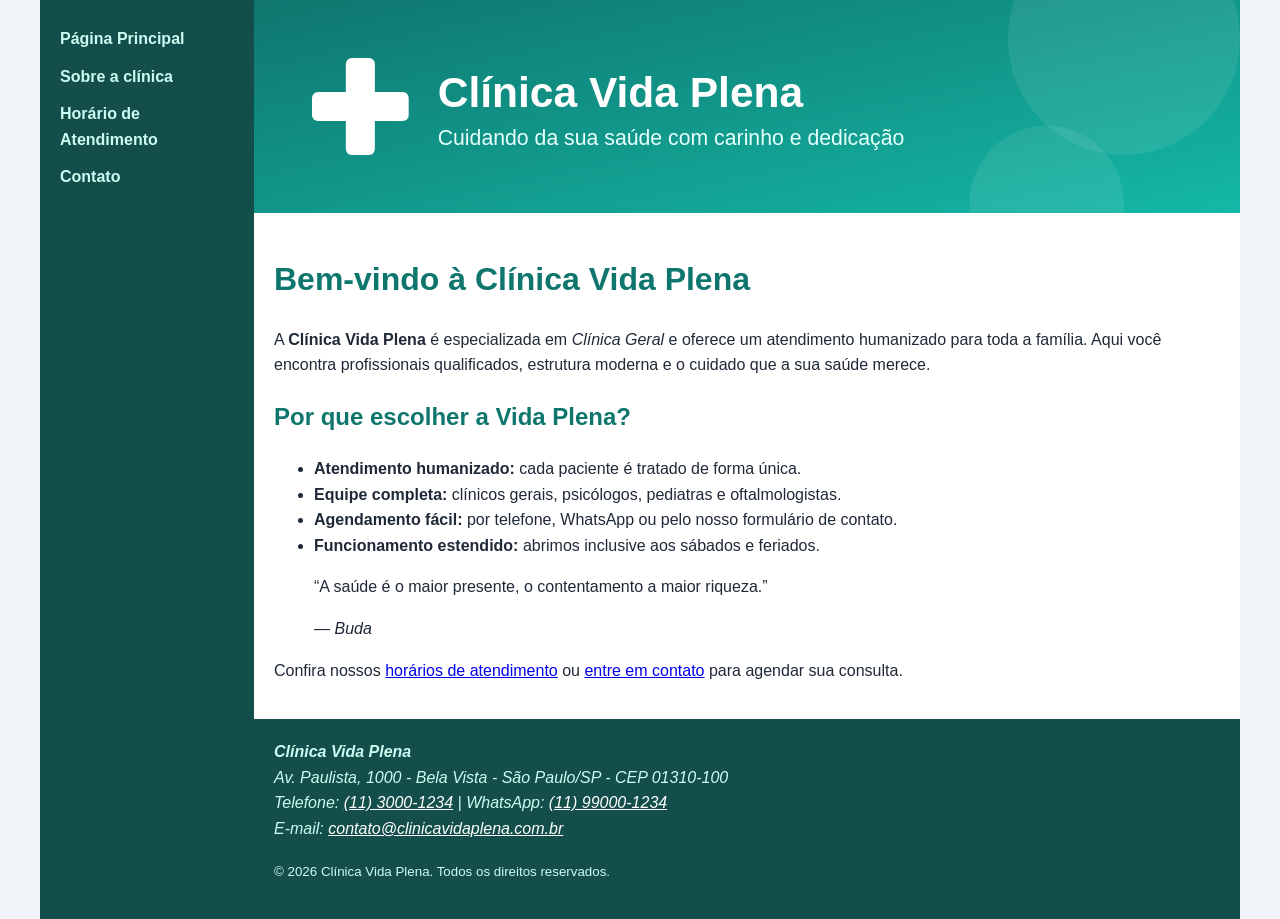
<file: index.html>
<!DOCTYPE html>
<html lang="pt-BR">
<head>
    <meta charset="UTF-8">
    <meta http-equiv="X-UA-Compatible" content="IE=edge">
    <meta name="viewport" content="width=device-width, initial-scale=1.0">
    <title>Clínica Vida Plena - Página Principal</title>
    <link rel="stylesheet" href="base.css">
</head>
<body>
    <div class="wrapper">
        <div class="menu">
            <nav>
                <ul>
                    <li><a href="index.html">Página Principal</a></li>
                    <li><a href="sobre.html">Sobre a clínica</a></li>
                    <li><a href="horario.html">Horário de Atendimento</a></li>
                    <li><a href="contato.html">Contato</a></li>
                </ul>
            </nav>
        </div>

        <div class="main">
            <div class="header">
                <img src="img/header-home.svg" alt="Banner da Clínica Vida Plena com uma cruz médica">
            </div>

            <div class="content">
                <h1>Bem-vindo à Clínica Vida Plena</h1>
                <p>
                    A <strong>Clínica Vida Plena</strong> é especializada em <em>Clínica Geral</em>
                    e oferece um atendimento humanizado para toda a família. Aqui você encontra
                    profissionais qualificados, estrutura moderna e o cuidado que a sua saúde merece.
                </p>

                <h2>Por que escolher a Vida Plena?</h2>
                <ul>
                    <li><strong>Atendimento humanizado:</strong> cada paciente é tratado de forma única.</li>
                    <li><strong>Equipe completa:</strong> clínicos gerais, psicólogos, pediatras e oftalmologistas.</li>
                    <li><strong>Agendamento fácil:</strong> por telefone, WhatsApp ou pelo nosso formulário de contato.</li>
                    <li><strong>Funcionamento estendido:</strong> abrimos inclusive aos sábados e feriados.</li>
                </ul>

                <blockquote>
                    <p><q>A saúde é o maior presente, o contentamento a maior riqueza.</q></p>
                    <footer>— <cite>Buda</cite></footer>
                </blockquote>

                <p>
                    Confira nossos <a href="horario.html">horários de atendimento</a> ou
                    <a href="contato.html">entre em contato</a> para agendar sua consulta.
                </p>
            </div>

            <div class="footer">
                <address>
                    <strong>Clínica Vida Plena</strong><br>
                    Av. Paulista, 1000 - Bela Vista - São Paulo/SP - CEP 01310-100<br>
                    Telefone: <a href="tel:+551130001234">(11) 3000-1234</a> |
                    WhatsApp: <a href="https://wa.me/5511990001234">(11) 99000-1234</a><br>
                    E-mail: <a href="mailto:contato@clinicavidaplena.com.br">contato@clinicavidaplena.com.br</a>
                </address>
                <p><small>&copy; 2026 Clínica Vida Plena. Todos os direitos reservados.</small></p>
            </div>
        </div>
    </div>
</body>
</html>
</file>
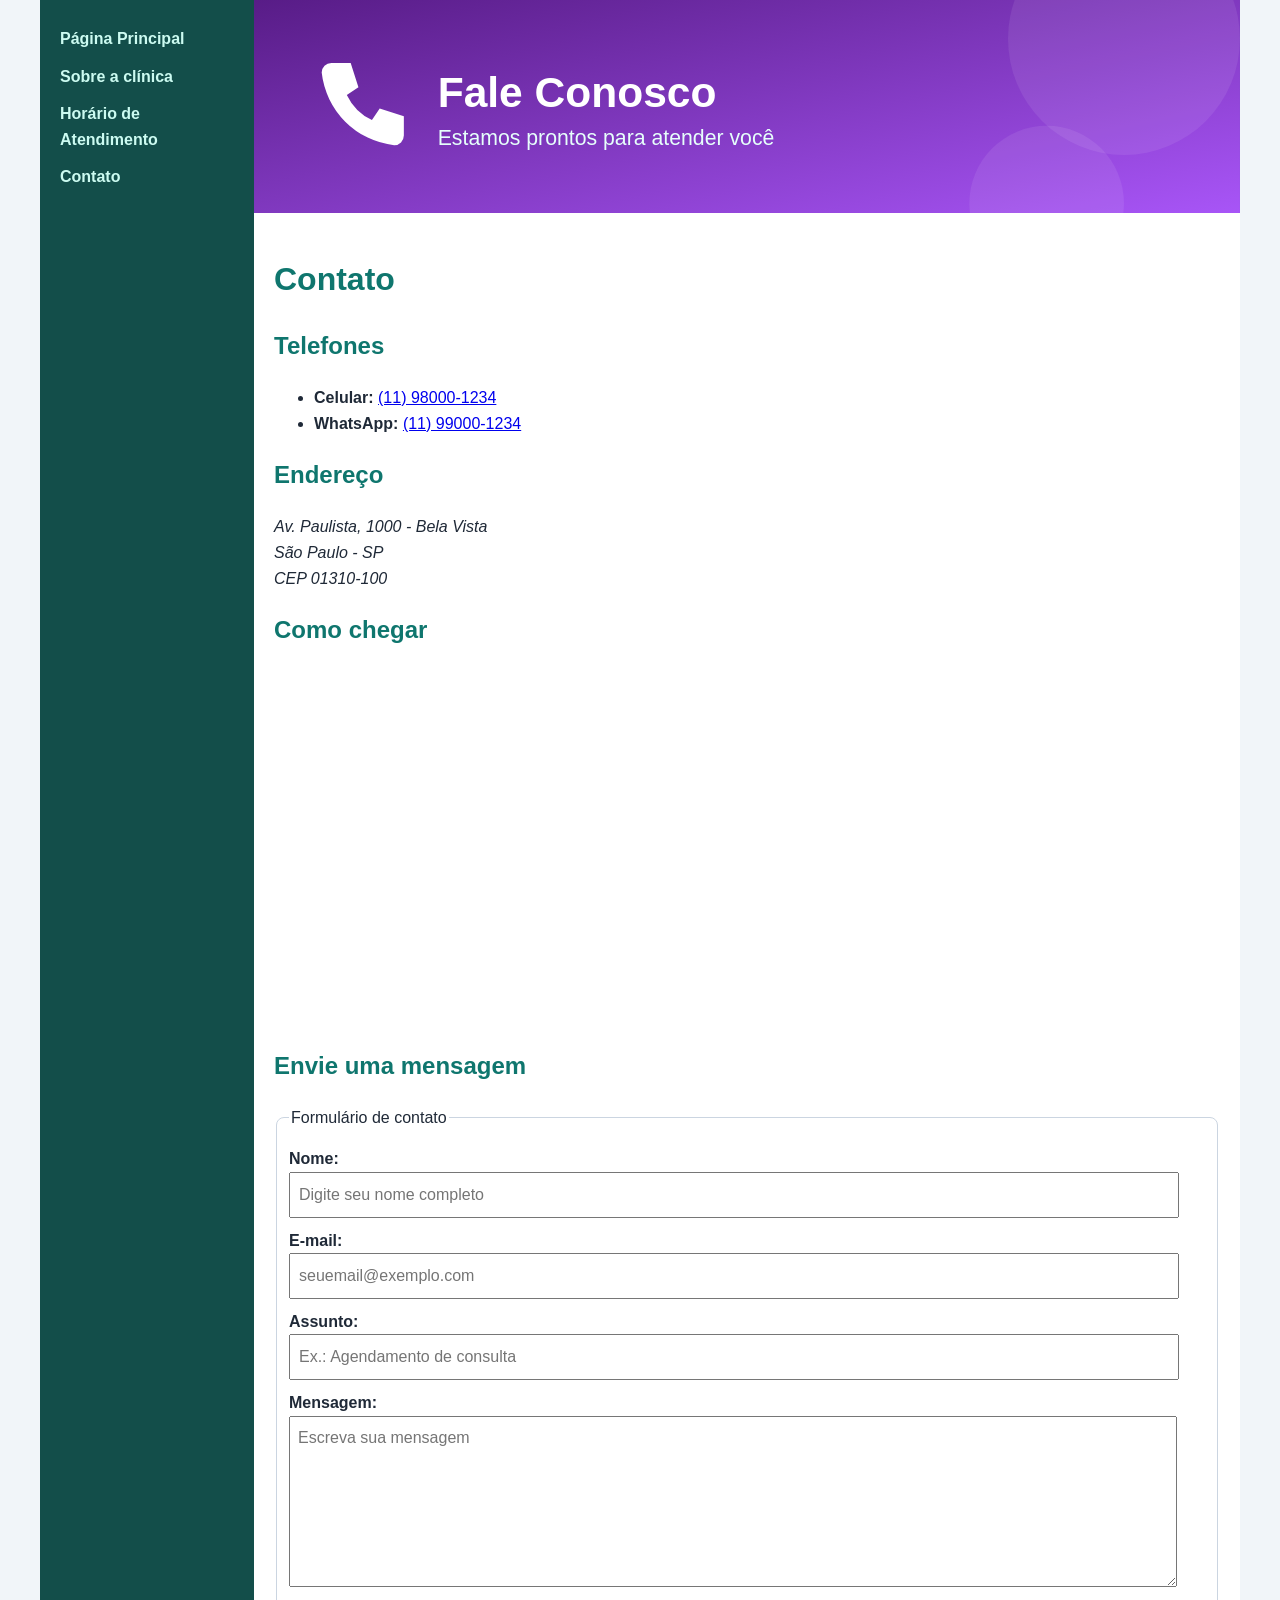
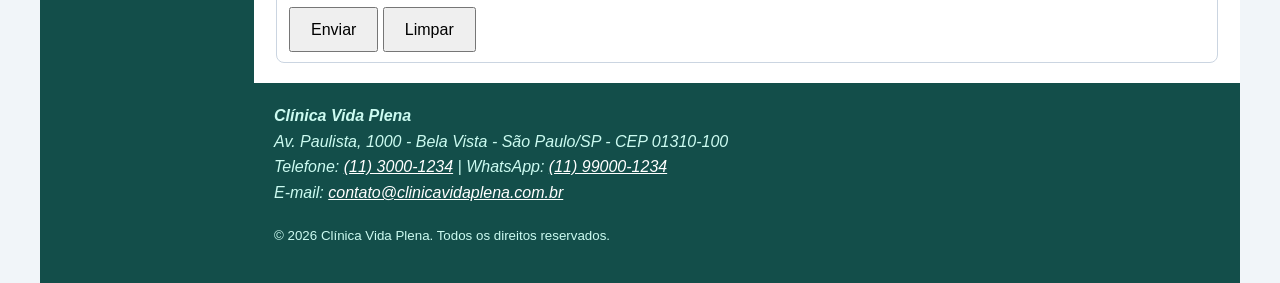
<file: contato.html>
<!DOCTYPE html>
<html lang="pt-BR">
<head>
    <meta charset="UTF-8">
    <meta http-equiv="X-UA-Compatible" content="IE=edge">
    <meta name="viewport" content="width=device-width, initial-scale=1.0">
    <title>Clínica Vida Plena - Contato</title>
    <link rel="stylesheet" href="base.css">
</head>
<body>
    <div class="wrapper">
        <div class="menu">
            <nav>
                <ul>
                    <li><a href="index.html">Página Principal</a></li>
                    <li><a href="sobre.html">Sobre a clínica</a></li>
                    <li><a href="horario.html">Horário de Atendimento</a></li>
                    <li><a href="contato.html">Contato</a></li>
                </ul>
            </nav>
        </div>

        <div class="main">
            <div class="header">
                <img src="img/header-contato.svg" alt="Banner Fale Conosco com um telefone">
            </div>

            <div class="content">
                <h1>Contato</h1>

                <h2>Telefones</h2>
                <ul>
                    <li><strong>Celular:</strong> <a href="tel:+5511980001234">(11) 98000-1234</a></li>
                    <li><strong>WhatsApp:</strong> <a href="https://wa.me/5511990001234" target="_blank">(11) 99000-1234</a></li>
                </ul>

                <h2>Endereço</h2>
                <address>
                    Av. Paulista, 1000 - Bela Vista<br>
                    São Paulo - SP<br>
                    CEP 01310-100
                </address>

                <h2>Como chegar</h2>
                <iframe
                    src="https://www.google.com/maps?q=Av.+Paulista,+1000+-+Bela+Vista,+S%C3%A3o+Paulo+-+SP&output=embed"
                    width="100%" height="350" style="border:0;" allowfullscreen loading="lazy"
                    title="Mapa com a localização da Clínica Vida Plena">
                </iframe>

                <h2>Envie uma mensagem</h2>
                <form action="#" method="post">
                    <fieldset>
                        <legend>Formulário de contato</legend>

                        <label for="nome">Nome:</label>
                        <input type="text" id="nome" name="nome" placeholder="Digite seu nome completo" required>

                        <label for="email">E-mail:</label>
                        <input type="email" id="email" name="email" placeholder="seuemail@exemplo.com" required>

                        <label for="assunto">Assunto:</label>
                        <input type="text" id="assunto" name="assunto" placeholder="Ex.: Agendamento de consulta" required>

                        <label for="mensagem">Mensagem:</label>
                        <textarea id="mensagem" name="mensagem" rows="6" placeholder="Escreva sua mensagem" required></textarea>

                        <button type="submit">Enviar</button>
                        <button type="reset">Limpar</button>
                    </fieldset>
                </form>
            </div>

            <div class="footer">
                <address>
                    <strong>Clínica Vida Plena</strong><br>
                    Av. Paulista, 1000 - Bela Vista - São Paulo/SP - CEP 01310-100<br>
                    Telefone: <a href="tel:+551130001234">(11) 3000-1234</a> |
                    WhatsApp: <a href="https://wa.me/5511990001234">(11) 99000-1234</a><br>
                    E-mail: <a href="mailto:contato@clinicavidaplena.com.br">contato@clinicavidaplena.com.br</a>
                </address>
                <p><small>&copy; 2026 Clínica Vida Plena. Todos os direitos reservados.</small></p>
            </div>
        </div>
    </div>
</body>
</html>
</file>
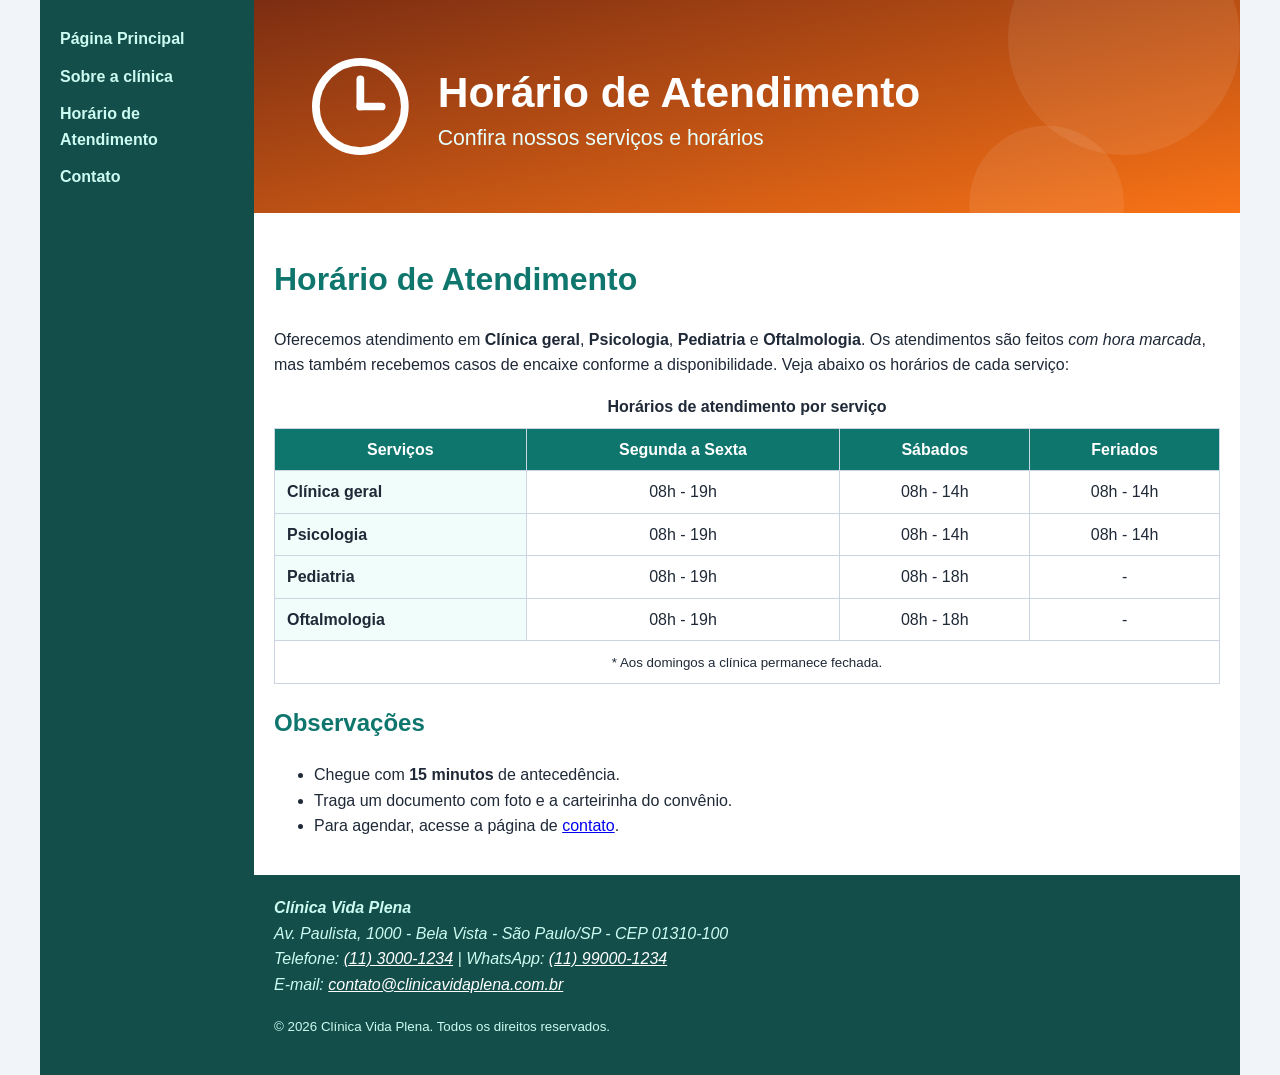
<file: horario.html>
<!DOCTYPE html>
<html lang="pt-BR">
<head>
    <meta charset="UTF-8">
    <meta http-equiv="X-UA-Compatible" content="IE=edge">
    <meta name="viewport" content="width=device-width, initial-scale=1.0">
    <title>Clínica Vida Plena - Horário de Atendimento</title>
    <link rel="stylesheet" href="base.css">
</head>
<body>
    <div class="wrapper">
        <div class="menu">
            <nav>
                <ul>
                    <li><a href="index.html">Página Principal</a></li>
                    <li><a href="sobre.html">Sobre a clínica</a></li>
                    <li><a href="horario.html">Horário de Atendimento</a></li>
                    <li><a href="contato.html">Contato</a></li>
                </ul>
            </nav>
        </div>

        <div class="main">
            <div class="header">
                <img src="img/header-horario.svg" alt="Banner Horário de Atendimento com um relógio">
            </div>

            <div class="content">
                <h1>Horário de Atendimento</h1>
                <p>
                    Oferecemos atendimento em <strong>Clínica geral</strong>, <strong>Psicologia</strong>,
                    <strong>Pediatria</strong> e <strong>Oftalmologia</strong>. Os atendimentos são feitos
                    <em>com hora marcada</em>, mas também recebemos casos de encaixe conforme a disponibilidade.
                    Veja abaixo os horários de cada serviço:
                </p>

                <table>
                    <caption>Horários de atendimento por serviço</caption>
                    <thead>
                        <tr>
                            <th scope="col">Serviços</th>
                            <th scope="col">Segunda a Sexta</th>
                            <th scope="col">Sábados</th>
                            <th scope="col">Feriados</th>
                        </tr>
                    </thead>
                    <tbody>
                        <tr>
                            <th scope="row">Clínica geral</th>
                            <td>08h - 19h</td>
                            <td>08h - 14h</td>
                            <td>08h - 14h</td>
                        </tr>
                        <tr>
                            <th scope="row">Psicologia</th>
                            <td>08h - 19h</td>
                            <td>08h - 14h</td>
                            <td>08h - 14h</td>
                        </tr>
                        <tr>
                            <th scope="row">Pediatria</th>
                            <td>08h - 19h</td>
                            <td>08h - 18h</td>
                            <td>-</td>
                        </tr>
                        <tr>
                            <th scope="row">Oftalmologia</th>
                            <td>08h - 19h</td>
                            <td>08h - 18h</td>
                            <td>-</td>
                        </tr>
                    </tbody>
                    <tfoot>
                        <tr>
                            <td colspan="4"><small>* Aos domingos a clínica permanece fechada.</small></td>
                        </tr>
                    </tfoot>
                </table>

                <h2>Observações</h2>
                <ul>
                    <li>Chegue com <strong>15 minutos</strong> de antecedência.</li>
                    <li>Traga um documento com foto e a carteirinha do convênio.</li>
                    <li>Para agendar, acesse a página de <a href="contato.html">contato</a>.</li>
                </ul>
            </div>

            <div class="footer">
                <address>
                    <strong>Clínica Vida Plena</strong><br>
                    Av. Paulista, 1000 - Bela Vista - São Paulo/SP - CEP 01310-100<br>
                    Telefone: <a href="tel:+551130001234">(11) 3000-1234</a> |
                    WhatsApp: <a href="https://wa.me/5511990001234">(11) 99000-1234</a><br>
                    E-mail: <a href="mailto:contato@clinicavidaplena.com.br">contato@clinicavidaplena.com.br</a>
                </address>
                <p><small>&copy; 2026 Clínica Vida Plena. Todos os direitos reservados.</small></p>
            </div>
        </div>
    </div>
</body>
</html>
</file>
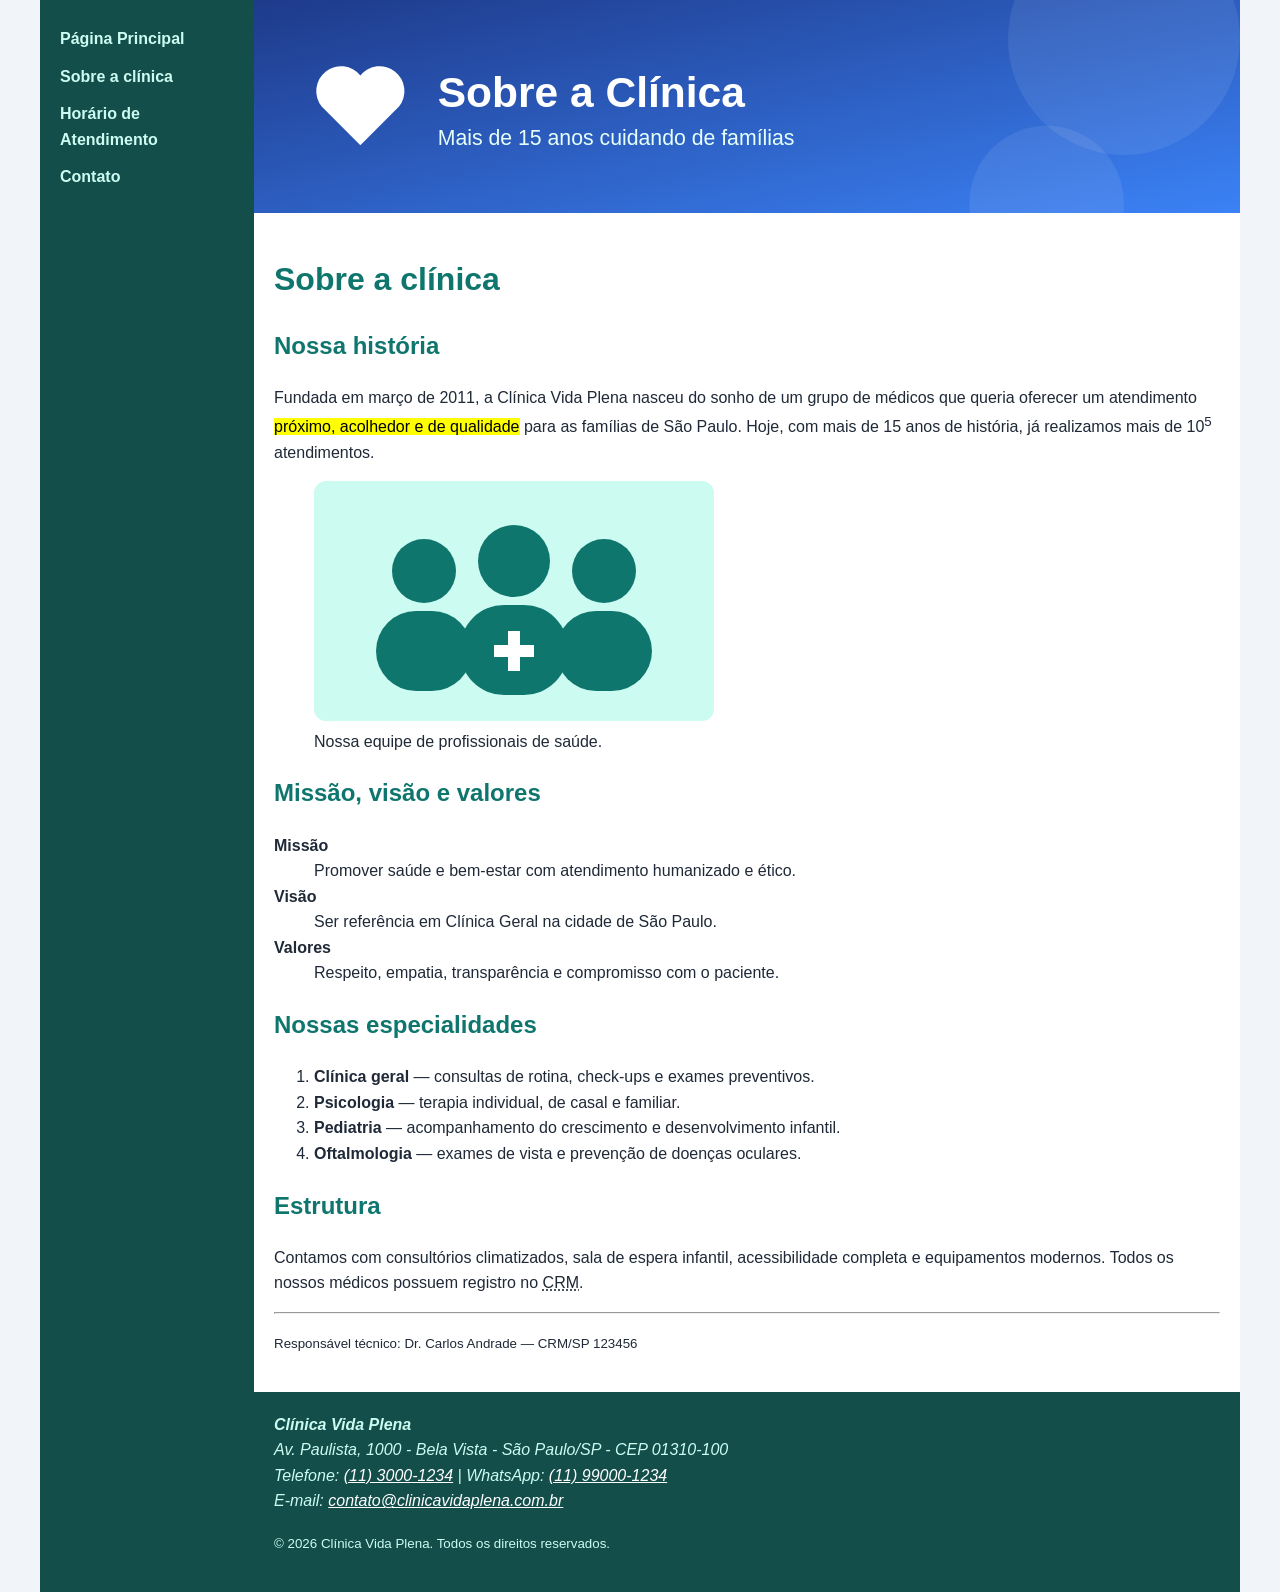
<file: sobre.html>
<!DOCTYPE html>
<html lang="pt-BR">
<head>
    <meta charset="UTF-8">
    <meta http-equiv="X-UA-Compatible" content="IE=edge">
    <meta name="viewport" content="width=device-width, initial-scale=1.0">
    <title>Clínica Vida Plena - Sobre a clínica</title>
    <link rel="stylesheet" href="base.css">
</head>
<body>
    <div class="wrapper">
        <div class="menu">
            <nav>
                <ul>
                    <li><a href="index.html">Página Principal</a></li>
                    <li><a href="sobre.html">Sobre a clínica</a></li>
                    <li><a href="horario.html">Horário de Atendimento</a></li>
                    <li><a href="contato.html">Contato</a></li>
                </ul>
            </nav>
        </div>

        <div class="main">
            <div class="header">
                <img src="img/header-sobre.svg" alt="Banner Sobre a Clínica com um coração">
            </div>

            <div class="content">
                <h1>Sobre a clínica</h1>

                <h2>Nossa história</h2>
                <p>
                    Fundada em <time datetime="2011-03-15">março de 2011</time>, a Clínica Vida Plena nasceu
                    do sonho de um grupo de médicos que queria oferecer um atendimento
                    <mark>próximo, acolhedor e de qualidade</mark> para as famílias de São Paulo.
                    Hoje, com mais de 15 anos de história, já realizamos mais de 10<sup>5</sup>
                    atendimentos.
                </p>

                <figure>
                    <img src="img/equipe.svg" alt="Ilustração da equipe médica da clínica" width="400" height="240">
                    <figcaption>Nossa equipe de profissionais de saúde.</figcaption>
                </figure>

                <h2>Missão, visão e valores</h2>
                <dl>
                    <dt><strong>Missão</strong></dt>
                    <dd>Promover saúde e bem-estar com atendimento humanizado e ético.</dd>
                    <dt><strong>Visão</strong></dt>
                    <dd>Ser referência em Clínica Geral na cidade de São Paulo.</dd>
                    <dt><strong>Valores</strong></dt>
                    <dd>Respeito, empatia, transparência e compromisso com o paciente.</dd>
                </dl>

                <h2>Nossas especialidades</h2>
                <ol>
                    <li><strong>Clínica geral</strong> — consultas de rotina, check-ups e exames preventivos.</li>
                    <li><strong>Psicologia</strong> — terapia individual, de casal e familiar.</li>
                    <li><strong>Pediatria</strong> — acompanhamento do crescimento e desenvolvimento infantil.</li>
                    <li><strong>Oftalmologia</strong> — exames de vista e prevenção de doenças oculares.</li>
                </ol>

                <h2>Estrutura</h2>
                <p>
                    Contamos com consultórios climatizados, sala de espera infantil, acessibilidade
                    completa e equipamentos modernos. Todos os nossos médicos possuem registro no
                    <abbr title="Conselho Regional de Medicina">CRM</abbr>.
                </p>

                <hr>
                <p><small>Responsável técnico: Dr. Carlos Andrade — CRM/SP 123456</small></p>
            </div>

            <div class="footer">
                <address>
                    <strong>Clínica Vida Plena</strong><br>
                    Av. Paulista, 1000 - Bela Vista - São Paulo/SP - CEP 01310-100<br>
                    Telefone: <a href="tel:+551130001234">(11) 3000-1234</a> |
                    WhatsApp: <a href="https://wa.me/5511990001234">(11) 99000-1234</a><br>
                    E-mail: <a href="mailto:contato@clinicavidaplena.com.br">contato@clinicavidaplena.com.br</a>
                </address>
                <p><small>&copy; 2026 Clínica Vida Plena. Todos os direitos reservados.</small></p>
            </div>
        </div>
    </div>
</body>
</html>
</file>
<file: base.css>
html, body {
    margin: 0;
}
body {
    background-color: #f1f5f9;
    display: flex;
    justify-content: center;
    font-family: "Segoe UI", Arial, sans-serif;
    color: #1f2937;
    line-height: 1.6;
}

.wrapper {
    width: 1200px;
    display: flex;
    margin: 0 auto;
    background-color: #ffffff;
}
.main {
    display: flex;
    flex-flow: column;
    width: 85%;
}
.menu {
    width: 15%;
    background-color: #134e4a;
    padding: 10px 20px 0px;
}
.menu ul {
    list-style: none;
    padding: 0;
}
.menu li {
    margin-bottom: 12px;
}
.menu a {
    color: #ccfbf1;
    text-decoration: none;
    font-weight: 600;
}
.menu a:hover {
    color: #ffffff;
    text-decoration: underline;
}
.header {
    background-color: #0f766e;
    min-height: 150px;
}
.header img {
    display: block;
    width: 100%;
    height: auto;
}
.content {
    background-color: white;
    min-height: 300px;
    padding: 20px;
}
.content h1, .content h2 {
    color: #0f766e;
}
.footer {
    background-color: #134e4a;
    color: #ccfbf1;
    min-height: 150px;
    padding: 20px;
}
.footer a {
    color: #ffffff;
}

/* Tabela */
table {
    border-collapse: collapse;
    width: 100%;
}
th, td {
    border: 1px solid #cbd5e1;
    padding: 8px 12px;
    text-align: center;
}
thead th {
    background-color: #0f766e;
    color: #ffffff;
}
tbody th {
    text-align: left;
    background-color: #f0fdfa;
}
caption {
    font-weight: 700;
    margin-bottom: 8px;
}

/* Formulário */
fieldset {
    border: 1px solid #cbd5e1;
    border-radius: 8px;
}
label {
    display: block;
    margin-top: 10px;
    font-weight: 600;
}
input, textarea {
    width: 95%;
    padding: 8px;
    font: inherit;
}
button {
    margin-top: 12px;
    padding: 8px 20px;
    font: inherit;
    cursor: pointer;
}
</file>
